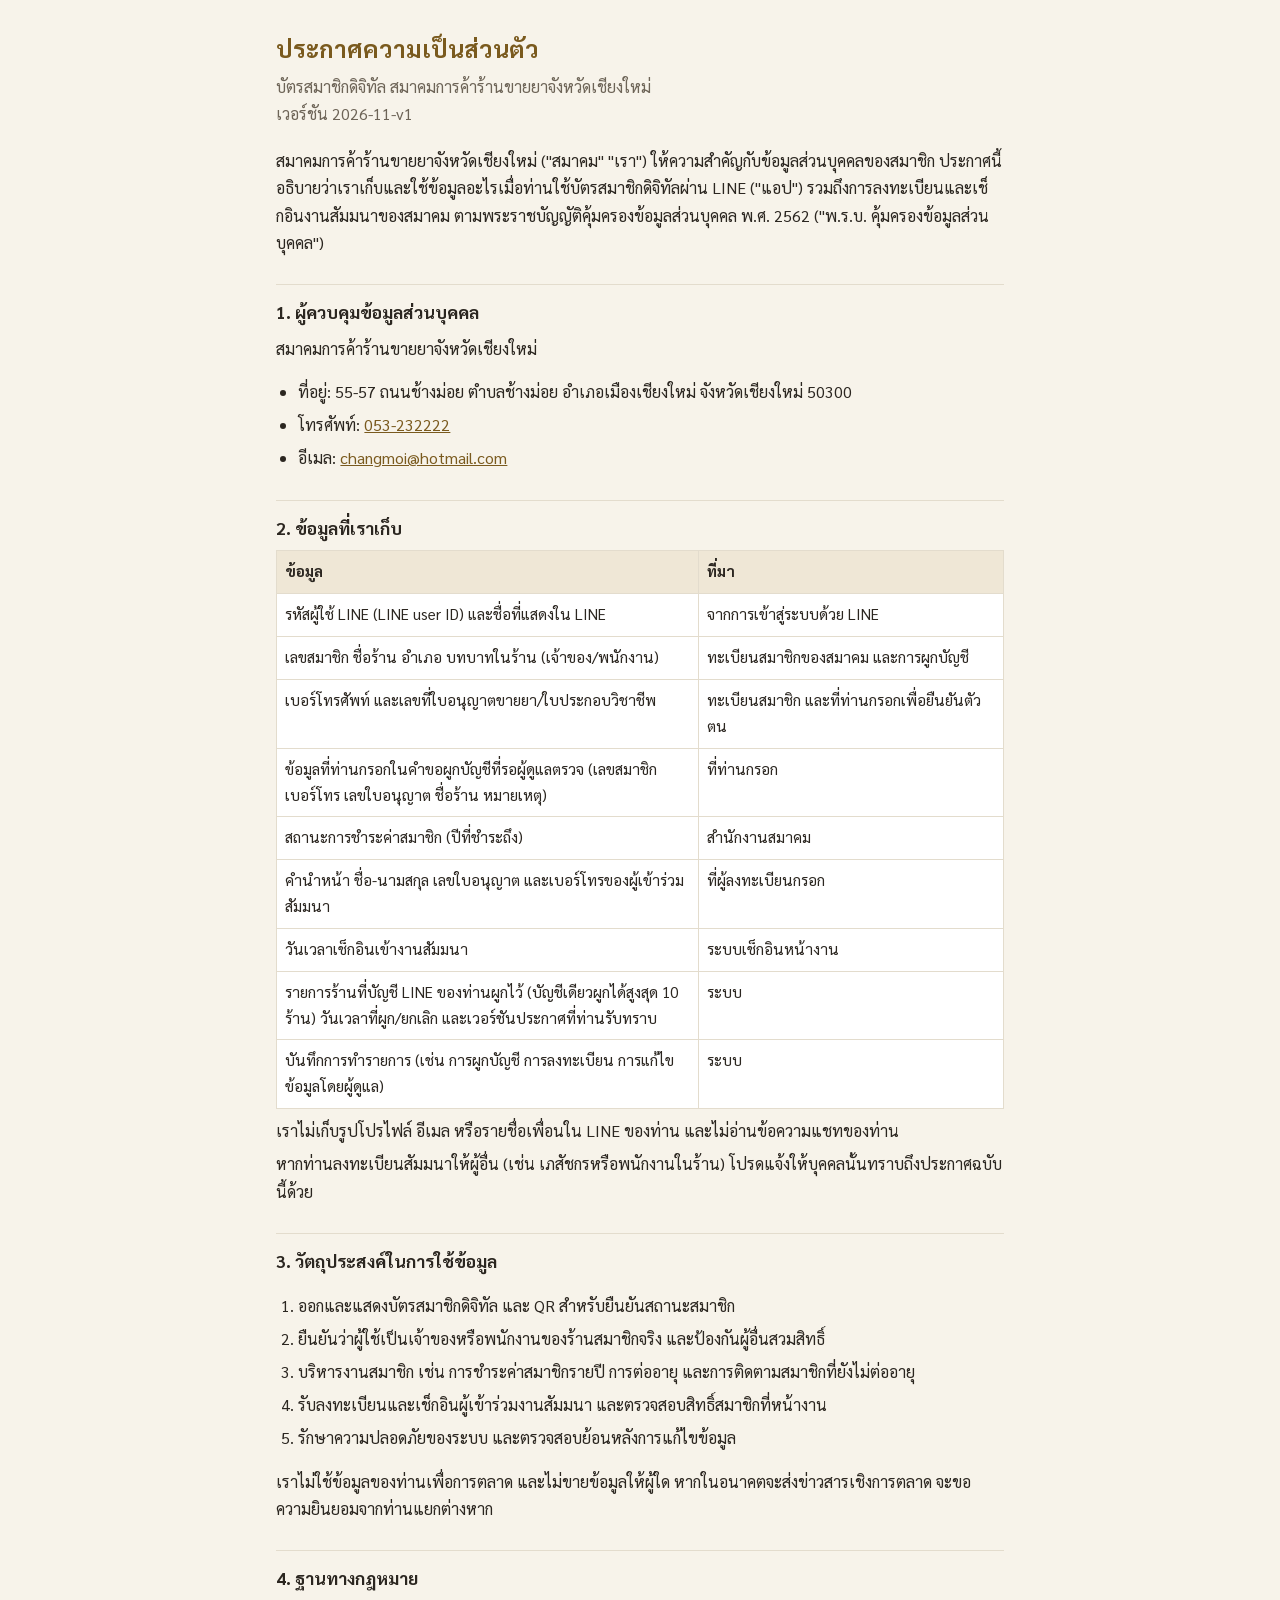
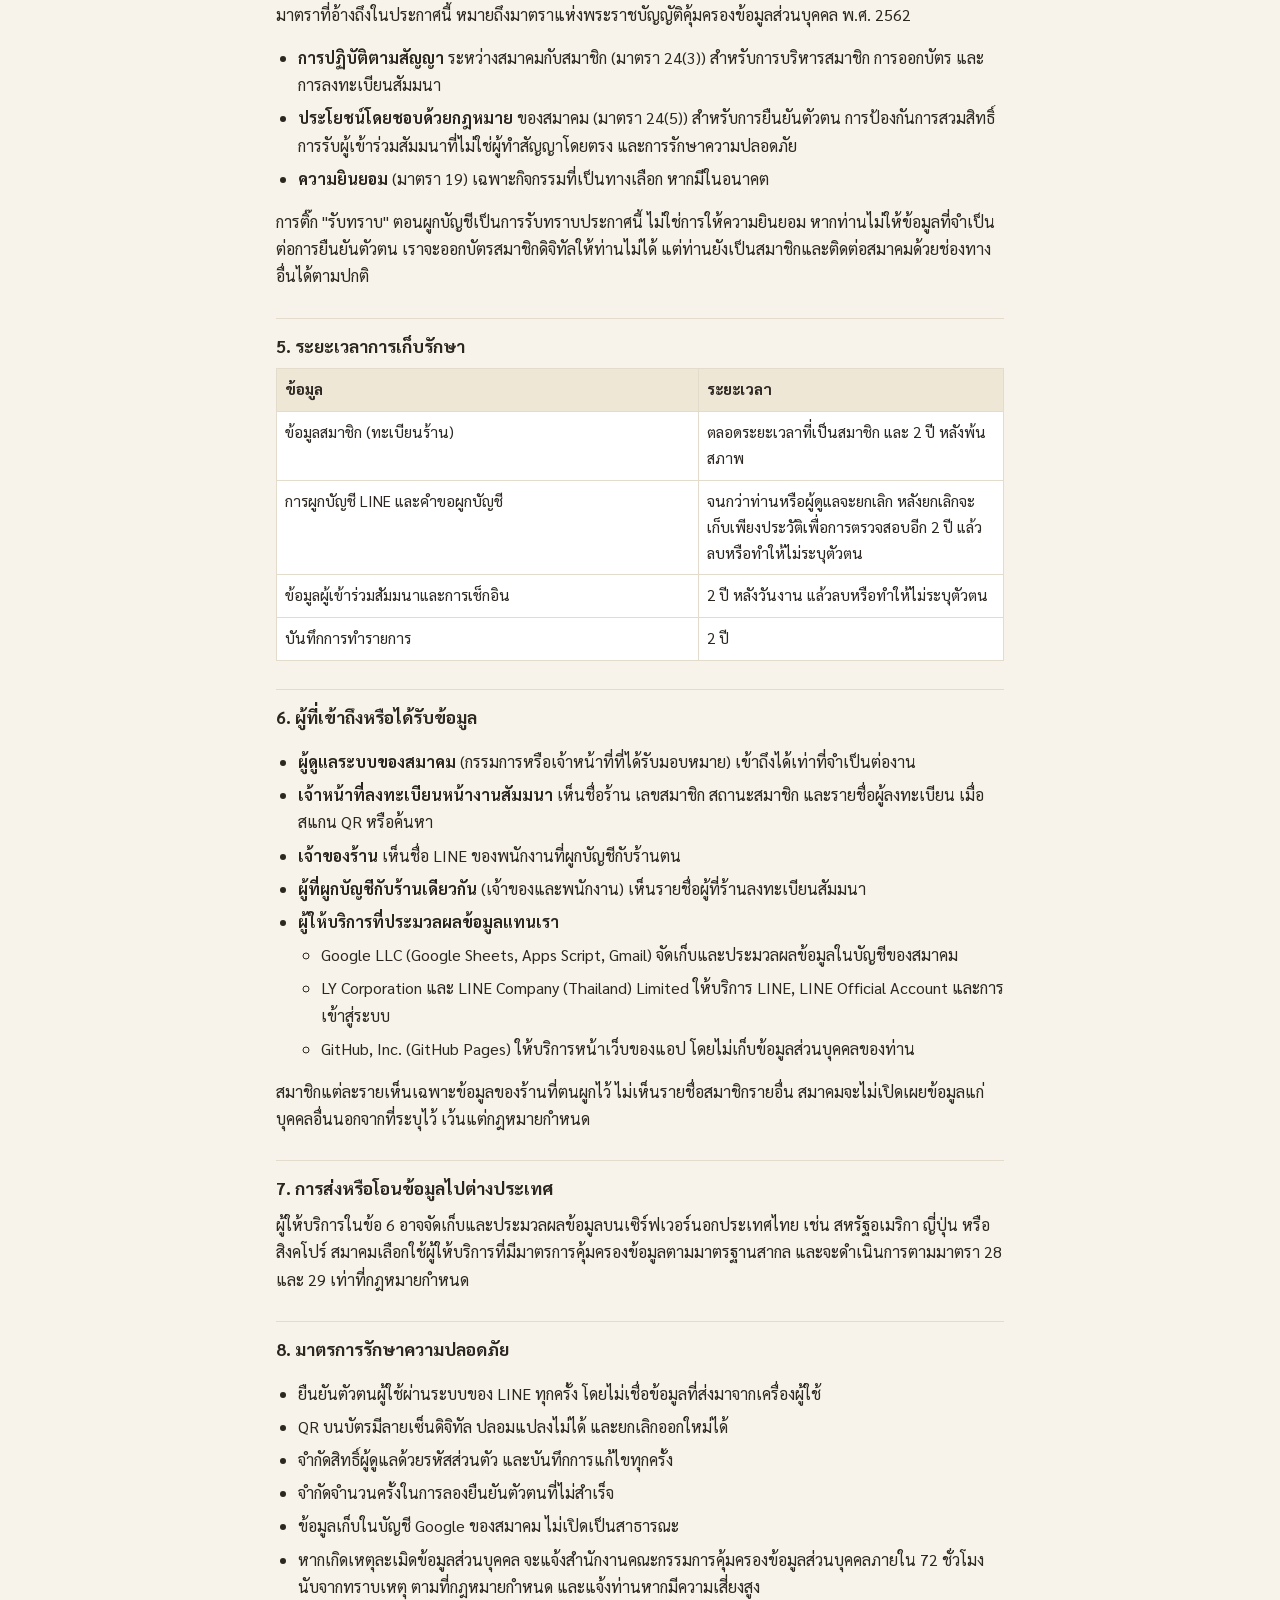
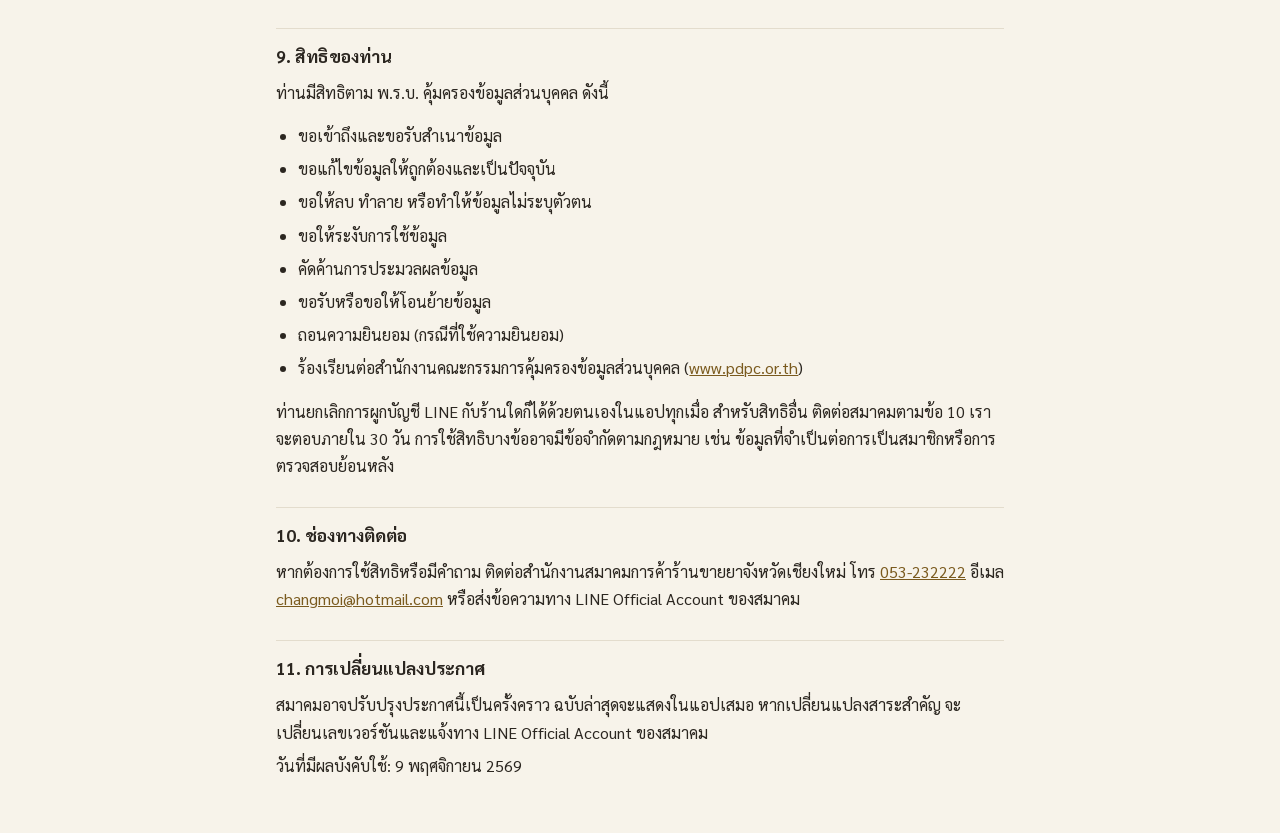
<file: privacy.html>
<!doctype html>
<html lang="th">
<head>
<meta charset="utf-8">
<meta name="viewport" content="width=device-width,initial-scale=1">
<title>ประกาศความเป็นส่วนตัว</title>
<link rel="preconnect" href="https://fonts.googleapis.com">
<link href="https://fonts.googleapis.com/css2?family=Sarabun:wght@400;600&display=swap" rel="stylesheet">
<style>
:root{--bg:#f7f3ea;--card:#fff;--ink:#2b2620;--muted:#6d6457;--line:#e3dccd;--accent:#7a5a1e}
*{box-sizing:border-box}
body{margin:0;background:var(--bg);color:var(--ink);font:16px/1.7 Sarabun,system-ui,sans-serif}
main{max-width:760px;overflow-wrap:anywhere;word-break:break-word;margin:0 auto;padding:20px 16px 48px}
h1{font-size:1.5rem;margin:8px 0 4px;color:var(--accent)}
.sub{color:var(--muted);margin:0 0 20px}
h2{font-size:1.1rem;margin:28px 0 8px;padding-top:12px;border-top:1px solid var(--line)}
p,li{margin:6px 0}
ul,ol{padding-left:1.4em}
table{width:100%;table-layout:fixed;border-collapse:collapse;background:var(--card);margin:8px 0;font-size:.95rem}
th,td{border:1px solid var(--line);padding:8px;text-align:left;vertical-align:top}
th{background:#efe7d6}
th:first-child,td:first-child{width:58%}
a{color:var(--accent)}
</style>
</head>
<body><main>
<h1>ประกาศความเป็นส่วนตัว</h1><p class="sub">บัตรสมาชิกดิจิทัล สมาคมการค้าร้านขายยาจังหวัดเชียงใหม่<br>เวอร์ชัน 2026-11-v1</p>
<p>สมาคมการค้าร้านขายยาจังหวัดเชียงใหม่ (&quot;สมาคม&quot; &quot;เรา&quot;) ให้ความสำคัญกับข้อมูลส่วนบุคคลของสมาชิก ประกาศนี้อธิบายว่าเราเก็บและใช้ข้อมูลอะไรเมื่อท่านใช้บัตรสมาชิกดิจิทัลผ่าน LINE (&quot;แอป&quot;) รวมถึงการลงทะเบียนและเช็กอินงานสัมมนาของสมาคม ตามพระราชบัญญัติคุ้มครองข้อมูลส่วนบุคคล พ.ศ. 2562 (&quot;พ.ร.บ. คุ้มครองข้อมูลส่วนบุคคล&quot;)</p>
<h2>1. ผู้ควบคุมข้อมูลส่วนบุคคล</h2>
<p>สมาคมการค้าร้านขายยาจังหวัดเชียงใหม่</p>
<ul><li>ที่อยู่: 55-57 ถนนช้างม่อย ตำบลช้างม่อย อำเภอเมืองเชียงใหม่ จังหวัดเชียงใหม่ 50300</li><li>โทรศัพท์: <a href="tel:053232222">053-232222</a></li><li>อีเมล: <a href="mailto:changmoi@hotmail.com">changmoi@hotmail.com</a></li></ul>
<h2>2. ข้อมูลที่เราเก็บ</h2>
<table><thead><tr><th>ข้อมูล</th><th>ที่มา</th></tr></thead><tbody><tr><td>รหัสผู้ใช้ LINE (LINE user ID) และชื่อที่แสดงใน LINE</td><td>จากการเข้าสู่ระบบด้วย LINE</td></tr><tr><td>เลขสมาชิก ชื่อร้าน อำเภอ บทบาทในร้าน (เจ้าของ/พนักงาน)</td><td>ทะเบียนสมาชิกของสมาคม และการผูกบัญชี</td></tr><tr><td>เบอร์โทรศัพท์ และเลขที่ใบอนุญาตขายยา/ใบประกอบวิชาชีพ</td><td>ทะเบียนสมาชิก และที่ท่านกรอกเพื่อยืนยันตัวตน</td></tr><tr><td>ข้อมูลที่ท่านกรอกในคำขอผูกบัญชีที่รอผู้ดูแลตรวจ (เลขสมาชิก เบอร์โทร เลขใบอนุญาต ชื่อร้าน หมายเหตุ)</td><td>ที่ท่านกรอก</td></tr><tr><td>สถานะการชำระค่าสมาชิก (ปีที่ชำระถึง)</td><td>สำนักงานสมาคม</td></tr><tr><td>คำนำหน้า ชื่อ-นามสกุล เลขใบอนุญาต และเบอร์โทรของผู้เข้าร่วมสัมมนา</td><td>ที่ผู้ลงทะเบียนกรอก</td></tr><tr><td>วันเวลาเช็กอินเข้างานสัมมนา</td><td>ระบบเช็กอินหน้างาน</td></tr><tr><td>รายการร้านที่บัญชี LINE ของท่านผูกไว้ (บัญชีเดียวผูกได้สูงสุด 10 ร้าน) วันเวลาที่ผูก/ยกเลิก และเวอร์ชันประกาศที่ท่านรับทราบ</td><td>ระบบ</td></tr><tr><td>บันทึกการทำรายการ (เช่น การผูกบัญชี การลงทะเบียน การแก้ไขข้อมูลโดยผู้ดูแล)</td><td>ระบบ</td></tr></tbody></table>
<p>เราไม่เก็บรูปโปรไฟล์ อีเมล หรือรายชื่อเพื่อนใน LINE ของท่าน และไม่อ่านข้อความแชทของท่าน</p>
<p>หากท่านลงทะเบียนสัมมนาให้ผู้อื่น (เช่น เภสัชกรหรือพนักงานในร้าน) โปรดแจ้งให้บุคคลนั้นทราบถึงประกาศฉบับนี้ด้วย</p>
<h2>3. วัตถุประสงค์ในการใช้ข้อมูล</h2>
<ol><li>ออกและแสดงบัตรสมาชิกดิจิทัล และ QR สำหรับยืนยันสถานะสมาชิก</li><li>ยืนยันว่าผู้ใช้เป็นเจ้าของหรือพนักงานของร้านสมาชิกจริง และป้องกันผู้อื่นสวมสิทธิ์</li><li>บริหารงานสมาชิก เช่น การชำระค่าสมาชิกรายปี การต่ออายุ และการติดตามสมาชิกที่ยังไม่ต่ออายุ</li><li>รับลงทะเบียนและเช็กอินผู้เข้าร่วมงานสัมมนา และตรวจสอบสิทธิ์สมาชิกที่หน้างาน</li><li>รักษาความปลอดภัยของระบบ และตรวจสอบย้อนหลังการแก้ไขข้อมูล</li></ol>
<p>เราไม่ใช้ข้อมูลของท่านเพื่อการตลาด และไม่ขายข้อมูลให้ผู้ใด หากในอนาคตจะส่งข่าวสารเชิงการตลาด จะขอความยินยอมจากท่านแยกต่างหาก</p>
<h2>4. ฐานทางกฎหมาย</h2>
<p>มาตราที่อ้างถึงในประกาศนี้ หมายถึงมาตราแห่งพระราชบัญญัติคุ้มครองข้อมูลส่วนบุคคล พ.ศ. 2562</p>
<ul><li><strong>การปฏิบัติตามสัญญา</strong> ระหว่างสมาคมกับสมาชิก (มาตรา 24(3)) สำหรับการบริหารสมาชิก การออกบัตร และการลงทะเบียนสัมมนา</li><li><strong>ประโยชน์โดยชอบด้วยกฎหมาย</strong> ของสมาคม (มาตรา 24(5)) สำหรับการยืนยันตัวตน การป้องกันการสวมสิทธิ์ การรับผู้เข้าร่วมสัมมนาที่ไม่ใช่ผู้ทำสัญญาโดยตรง และการรักษาความปลอดภัย</li><li><strong>ความยินยอม</strong> (มาตรา 19) เฉพาะกิจกรรมที่เป็นทางเลือก หากมีในอนาคต</li></ul>
<p>การติ๊ก &quot;รับทราบ&quot; ตอนผูกบัญชีเป็นการรับทราบประกาศนี้ ไม่ใช่การให้ความยินยอม หากท่านไม่ให้ข้อมูลที่จำเป็นต่อการยืนยันตัวตน เราจะออกบัตรสมาชิกดิจิทัลให้ท่านไม่ได้ แต่ท่านยังเป็นสมาชิกและติดต่อสมาคมด้วยช่องทางอื่นได้ตามปกติ</p>
<h2>5. ระยะเวลาการเก็บรักษา</h2>
<table><thead><tr><th>ข้อมูล</th><th>ระยะเวลา</th></tr></thead><tbody><tr><td>ข้อมูลสมาชิก (ทะเบียนร้าน)</td><td>ตลอดระยะเวลาที่เป็นสมาชิก และ 2 ปี หลังพ้นสภาพ</td></tr><tr><td>การผูกบัญชี LINE และคำขอผูกบัญชี</td><td>จนกว่าท่านหรือผู้ดูแลจะยกเลิก หลังยกเลิกจะเก็บเพียงประวัติเพื่อการตรวจสอบอีก 2 ปี แล้วลบหรือทำให้ไม่ระบุตัวตน</td></tr><tr><td>ข้อมูลผู้เข้าร่วมสัมมนาและการเช็กอิน</td><td>2 ปี หลังวันงาน แล้วลบหรือทำให้ไม่ระบุตัวตน</td></tr><tr><td>บันทึกการทำรายการ</td><td>2 ปี</td></tr></tbody></table>
<h2>6. ผู้ที่เข้าถึงหรือได้รับข้อมูล</h2>
<ul><li><strong>ผู้ดูแลระบบของสมาคม</strong> (กรรมการหรือเจ้าหน้าที่ที่ได้รับมอบหมาย) เข้าถึงได้เท่าที่จำเป็นต่องาน</li><li><strong>เจ้าหน้าที่ลงทะเบียนหน้างานสัมมนา</strong> เห็นชื่อร้าน เลขสมาชิก สถานะสมาชิก และรายชื่อผู้ลงทะเบียน เมื่อสแกน QR หรือค้นหา</li><li><strong>เจ้าของร้าน</strong> เห็นชื่อ LINE ของพนักงานที่ผูกบัญชีกับร้านตน</li><li><strong>ผู้ที่ผูกบัญชีกับร้านเดียวกัน</strong> (เจ้าของและพนักงาน) เห็นรายชื่อผู้ที่ร้านลงทะเบียนสัมมนา</li><li><strong>ผู้ให้บริการที่ประมวลผลข้อมูลแทนเรา</strong><ul><li>Google LLC (Google Sheets, Apps Script, Gmail) จัดเก็บและประมวลผลข้อมูลในบัญชีของสมาคม</li><li>LY Corporation และ LINE Company (Thailand) Limited ให้บริการ LINE, LINE Official Account และการเข้าสู่ระบบ</li><li>GitHub, Inc. (GitHub Pages) ให้บริการหน้าเว็บของแอป โดยไม่เก็บข้อมูลส่วนบุคคลของท่าน</li></ul></li></ul>
<p>สมาชิกแต่ละรายเห็นเฉพาะข้อมูลของร้านที่ตนผูกไว้ ไม่เห็นรายชื่อสมาชิกรายอื่น สมาคมจะไม่เปิดเผยข้อมูลแก่บุคคลอื่นนอกจากที่ระบุไว้ เว้นแต่กฎหมายกำหนด</p>
<h2>7. การส่งหรือโอนข้อมูลไปต่างประเทศ</h2>
<p>ผู้ให้บริการในข้อ 6 อาจจัดเก็บและประมวลผลข้อมูลบนเซิร์ฟเวอร์นอกประเทศไทย เช่น สหรัฐอเมริกา ญี่ปุ่น หรือสิงคโปร์ สมาคมเลือกใช้ผู้ให้บริการที่มีมาตรการคุ้มครองข้อมูลตามมาตรฐานสากล และจะดำเนินการตามมาตรา 28 และ 29 เท่าที่กฎหมายกำหนด</p>
<h2>8. มาตรการรักษาความปลอดภัย</h2>
<ul><li>ยืนยันตัวตนผู้ใช้ผ่านระบบของ LINE ทุกครั้ง โดยไม่เชื่อข้อมูลที่ส่งมาจากเครื่องผู้ใช้</li><li>QR บนบัตรมีลายเซ็นดิจิทัล ปลอมแปลงไม่ได้ และยกเลิกออกใหม่ได้</li><li>จำกัดสิทธิ์ผู้ดูแลด้วยรหัสส่วนตัว และบันทึกการแก้ไขทุกครั้ง</li><li>จำกัดจำนวนครั้งในการลองยืนยันตัวตนที่ไม่สำเร็จ</li><li>ข้อมูลเก็บในบัญชี Google ของสมาคม ไม่เปิดเป็นสาธารณะ</li><li>หากเกิดเหตุละเมิดข้อมูลส่วนบุคคล จะแจ้งสำนักงานคณะกรรมการคุ้มครองข้อมูลส่วนบุคคลภายใน 72 ชั่วโมงนับจากทราบเหตุ ตามที่กฎหมายกำหนด และแจ้งท่านหากมีความเสี่ยงสูง</li></ul>
<h2>9. สิทธิของท่าน</h2>
<p>ท่านมีสิทธิตาม พ.ร.บ. คุ้มครองข้อมูลส่วนบุคคล ดังนี้</p>
<ul><li>ขอเข้าถึงและขอรับสำเนาข้อมูล</li><li>ขอแก้ไขข้อมูลให้ถูกต้องและเป็นปัจจุบัน</li><li>ขอให้ลบ ทำลาย หรือทำให้ข้อมูลไม่ระบุตัวตน</li><li>ขอให้ระงับการใช้ข้อมูล</li><li>คัดค้านการประมวลผลข้อมูล</li><li>ขอรับหรือขอให้โอนย้ายข้อมูล</li><li>ถอนความยินยอม (กรณีที่ใช้ความยินยอม)</li><li>ร้องเรียนต่อสำนักงานคณะกรรมการคุ้มครองข้อมูลส่วนบุคคล (<a href="https://www.pdpc.or.th" target="_blank" rel="noopener">www.pdpc.or.th</a>)</li></ul>
<p>ท่านยกเลิกการผูกบัญชี LINE กับร้านใดก็ได้ด้วยตนเองในแอปทุกเมื่อ สำหรับสิทธิอื่น ติดต่อสมาคมตามข้อ 10 เราจะตอบภายใน 30 วัน การใช้สิทธิบางข้ออาจมีข้อจำกัดตามกฎหมาย เช่น ข้อมูลที่จำเป็นต่อการเป็นสมาชิกหรือการตรวจสอบย้อนหลัง</p>
<h2>10. ช่องทางติดต่อ</h2>
<p>หากต้องการใช้สิทธิหรือมีคำถาม ติดต่อสำนักงานสมาคมการค้าร้านขายยาจังหวัดเชียงใหม่ โทร <a href="tel:053232222">053-232222</a> อีเมล <a href="mailto:changmoi@hotmail.com">changmoi@hotmail.com</a> หรือส่งข้อความทาง LINE Official Account ของสมาคม</p>
<h2>11. การเปลี่ยนแปลงประกาศ</h2>
<p>สมาคมอาจปรับปรุงประกาศนี้เป็นครั้งคราว ฉบับล่าสุดจะแสดงในแอปเสมอ หากเปลี่ยนแปลงสาระสำคัญ จะเปลี่ยนเลขเวอร์ชันและแจ้งทาง LINE Official Account ของสมาคม</p>
<p>วันที่มีผลบังคับใช้: 9 พฤศจิกายน 2569</p>
</main></body>
</html>
</file>
